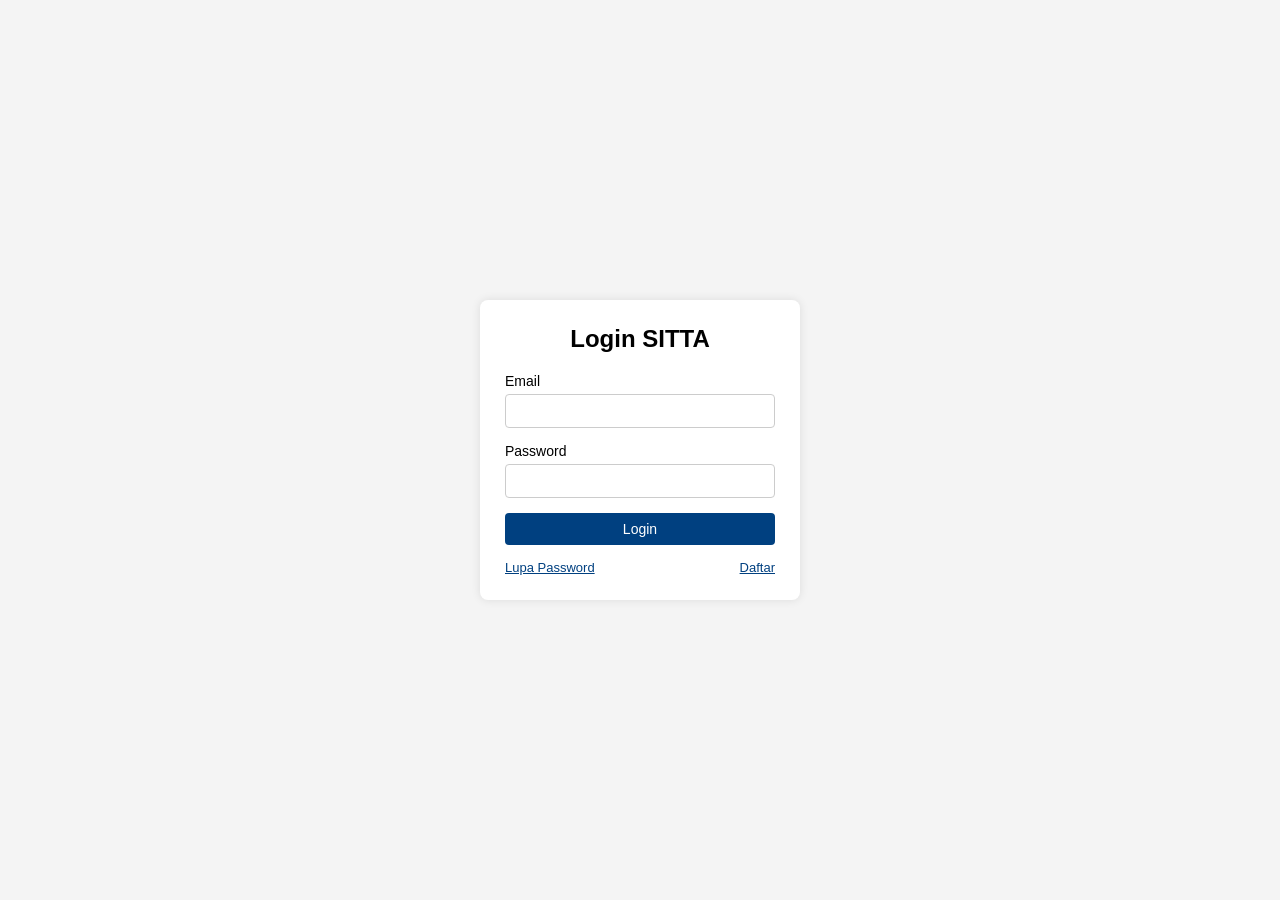
<file: index.html>
<!DOCTYPE html>
<html lang="id">
<head>
  <title>Login SITTA</title>
  <link rel="stylesheet" href="css/style.css">
  <style>
    body {
      display: flex;
      justify-content: center;
      align-items: center;
      height: 100vh;
    }
    .login-box {
      background: white;
      padding: 25px;
      border-radius: 8px;
      box-shadow: 0 0 10px rgba(0, 0, 0, 0.1);
      width: 320px;
      text-align: center;
    }
    .login-links {
      display: flex;
      justify-content: space-between;
      margin-top: 15px;
    }
    .login-links a {
      color: #004080;
      text-decoration: underline;
      font-size: 13px;
      cursor: pointer;
    }
    .modal {
      display: none;
      position: fixed;
      top: 0;
      left: 0;
      width: 100%;
      height: 100%;
      background: rgba(0, 0, 0, 0.5);
      justify-content: center;
      align-items: center;
    }
    .modal.active {
      display: flex;
    }
    .modal-content {
      background: white;
      padding: 20px;
      border-radius: 6px;
      width: 300px;
    }
    .modal-header {
      display: flex;
      justify-content: space-between;
      align-items: center;
      margin-bottom: 10px;
    }
    .close {
      cursor: pointer;
      font-size: 20px;
      font-weight: bold;
    }
    .close:hover {
      color: red;
    }
  </style>
</head>
<body>

  <div class="login-box">
    <h2 style="margin-top: 0; margin-bottom: 20px;">Login SITTA</h2>

    <form id="formLogin">
      <div class="form-group">
        <label>Email</label>
        <input type="email" id="email" required>
      </div>

      <div class="form-group">
        <label>Password</label>
        <input type="password" id="password" required>
      </div>

      <button type="submit" style="width: 100%;">Login</button>
    </form>

    <div class="login-links">
      <a onclick="bukaModal('modalLupa')">Lupa Password</a>
      <a onclick="bukaModal('modalDaftar')">Daftar</a>
    </div>
  </div>

  <div id="modalLupa" class="modal">
    <div class="modal-content">
      <div class="modal-header">
        <h3 style="margin: 0;">Lupa Password</h3>
        <span class="close" onclick="tutupModal('modalLupa')">&times;</span>
      </div>
      <form id="formLupa">
        <div class="form-group">
          <label>Email Terdaftar</label>
          <input type="email" id="lupaEmail" required>
        </div>
        <div style="text-align: right; margin-top: 15px;">
          <button type="button" onclick="tutupModal('modalLupa')">Batal</button>
          <button type="submit">Kirim</button>
        </div>
      </form>
    </div>
  </div>

  <div id="modalDaftar" class="modal">
    <div class="modal-content">
      <div class="modal-header">
        <h3 style="margin: 0;">Daftar Pengguna</h3>
        <span class="close" onclick="tutupModal('modalDaftar')">&times;</span>
      </div>
      <form id="formDaftar">
        <div class="form-group">
          <label>Nama</label>
          <input type="text" id="regNama" required>
        </div>
        <div class="form-group">
          <label>Email</label>
          <input type="email" id="regEmail" required>
        </div>
        <div class="form-group">
          <label>Password</label>
          <input type="password" id="regPassword" required>
        </div>
        <div style="text-align: right; margin-top: 15px;">
          <button type="button" onclick="tutupModal('modalDaftar')">Batal</button>
          <button type="submit">Daftar</button>
        </div>
      </form>
    </div>
  </div>

  <script src="js/data.js"></script>
  <script src="js/script.js"></script>
</body>
</html>
</file>
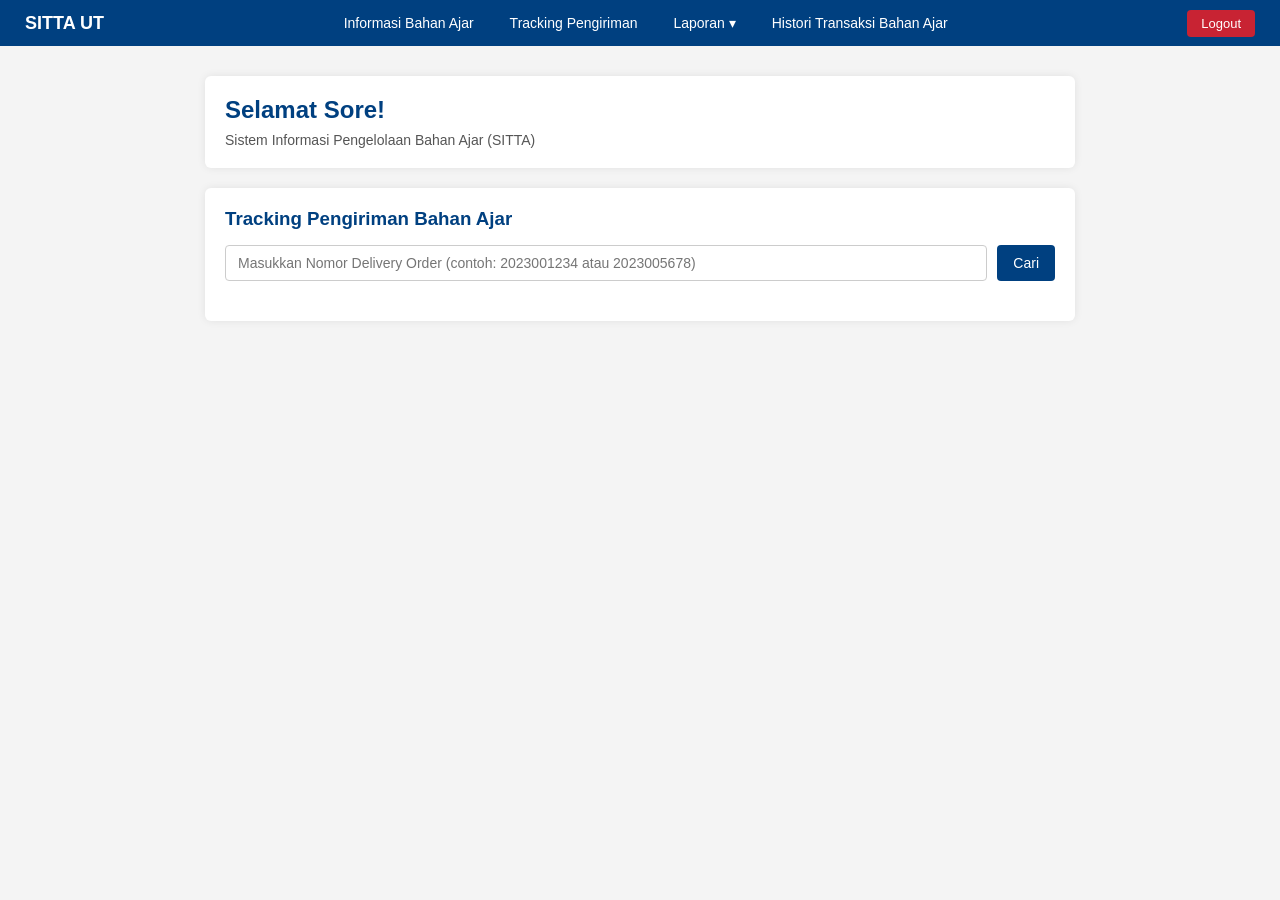
<file: dashboard.html>
<!DOCTYPE html>
<html lang="id">
<head>
  <meta charset="UTF-8">
  <title>Dashboard - SITTA UT</title>
  <link rel="stylesheet" href="css/style.css">
  <style>
    .table-detail {
      width: 100%;
      border-collapse: collapse;
      margin-bottom: 15px;
    }
    .table-detail th,
    .table-detail td {
      padding: 8px 12px;
      text-align: left;
      border-bottom: 1px solid #eee;
      font-size: 14px;
    }
    .table-detail th {
      width: 30%;
      color: #555;
      background-color: #fafafa;
    }
    .table-riwayat {
      width: 100%;
      border-collapse: collapse;
      font-size: 13px;
    }
    .table-riwayat th,
    .table-riwayat td {
      border: 1px solid #ddd;
      padding: 8px 10px;
      text-align: left;
    }
    .table-riwayat th {
      background-color: #004080;
      color: white;
    }
    .table-riwayat tr:nth-child(even) {
      background-color: #f9f9f9;
    }
    .alert-danger {
      padding: 12px;
      background-color: #f8d7da;
      color: #721c24;
      border: 1px solid #f5c6cb;
      border-radius: 4px;
      font-size: 14px;
      margin-top: 15px;
    }
  </style>
</head>
<body>

  <header>
    <nav class="navbar">
      <div class="navbar-brand">
        <a href="dashboard.html">SITTA UT</a>
      </div>

      <ul class="navbar-menu">
        <li><a href="stok.html">Informasi Bahan Ajar</a></li>
        <li><a href="tracking.html">Tracking Pengiriman</a></li>
        <li class="dropdown">
          <a href="#">Laporan &#9662;</a>
          <ul class="dropdown-menu">
            <li><a href="#">Monitoring Progress DO Bahan Ajar</a></li>
            <li><a href="#">Rekap Bahan Ajar</a></li>
          </ul>
        </li>
        <li><a href="#">Histori Transaksi Bahan Ajar</a></li>
      </ul>

      <div class="navbar-user">
        <button type="button" class="btn-logout" onclick="logout()">Logout</button>
      </div>
    </nav>
  </header>

  <main class="container">
    <section class="card">
      <h2 id="greeting" style="margin: 0 0 8px 0; color: #004080;">Selamat Datang</h2>
      <p id="user-info" style="margin: 0; color: #555; font-size: 14px;">Sistem Informasi Pengelolaan Bahan Ajar (SITTA)</p>
    </section>

    <section class="card">
      <h3 style="margin-top: 0; margin-bottom: 15px; color: #004080;">Tracking Pengiriman Bahan Ajar</h3>
      
      <form style="display: flex; gap: 10px; margin-bottom: 20px;" onsubmit="event.preventDefault(); cariTracking();">
        <input type="text" id="nomorDO" placeholder="Masukkan Nomor Delivery Order (contoh: 2023001234 atau 2023005678)" style="flex: 1; padding: 9px 12px; border: 1px solid #ccc; border-radius: 4px; font-size: 14px;" required>
        <button type="submit">Cari</button>
      </form>

      <div id="hasilTracking"></div>
    </section>
  </main>

  <script src="js/data.js"></script>
  <script>
    function tampilkanGreeting() {
      var jam = new Date().getHours();
      var ucapan = "Selamat Datang";

      if (jam >= 4 && jam < 11) {
        ucapan = "Selamat Pagi";
      } else if (jam >= 11 && jam < 15) {
        ucapan = "Selamat Siang";
      } else if (jam >= 15 && jam < 18) {
        ucapan = "Selamat Sore";
      } else {
        ucapan = "Selamat Malam";
      }

      var user = JSON.parse(localStorage.getItem("currentUser"));
      if (user && user.nama) {
        document.getElementById("greeting").innerText = ucapan + ", " + user.nama + "!";
        document.getElementById("user-info").innerText = "Role: " + user.role + " | Lokasi: " + user.lokasi;
      } else {
        document.getElementById("greeting").innerText = ucapan + "!";
      }
    }

    function cariTracking() {
      var inputDO = document.getElementById("nomorDO").value.trim();
      var container = document.getElementById("hasilTracking");

      if (!inputDO) {
        alert("Silakan masukkan nomor Delivery Order.");
        return;
      }

      var data = dataTracking[inputDO];

      if (data) {
        var riwayatHtml = "";
        if (data.perjalanan && data.perjalanan.length > 0) {
          riwayatHtml = '<h4 style="margin: 20px 0 10px; font-size: 15px; color: #004080;">Riwayat Perjalanan Pengiriman</h4>' +
            '<table class="table-riwayat">' +
              '<thead>' +
                '<tr>' +
                  '<th style="width: 180px;">Waktu</th>' +
                  '<th>Keterangan</th>' +
                '</tr>' +
              '</thead>' +
              '<tbody>';

          for (var i = 0; i < data.perjalanan.length; i++) {
            riwayatHtml += '<tr>' +
              '<td>' + data.perjalanan[i].waktu + '</td>' +
              '<td>' + data.perjalanan[i].keterangan + '</td>' +
            '</tr>';
          }

          riwayatHtml += '</tbody></table>';
        }

        container.innerHTML = 
          '<div style="border-top: 1px solid #eee; padding-top: 15px;">' +
            '<table class="table-detail">' +
              '<tr>' +
                '<th>Nomor DO</th>' +
                '<td><strong>' + data.nomorDO + '</strong></td>' +
              '</tr>' +
              '<tr>' +
                '<th>Nama Mahasiswa</th>' +
                '<td>' + data.nama + '</td>' +
              '</tr>' +
              '<tr>' +
                '<th>Status Pengiriman</th>' +
                '<td>' + data.status + '</td>' +
              '</tr>' +
              '<tr>' +
                '<th>Ekspedisi</th>' +
                '<td>' + data.ekspedisi + '</td>' +
              '</tr>' +
              '<tr>' +
                '<th>Tanggal Kirim</th>' +
                '<td>' + data.tanggalKirim + '</td>' +
              '</tr>' +
              '<tr>' +
                '<th>Jenis Paket</th>' +
                '<td>' + data.paket + '</td>' +
              '</tr>' +
              '<tr>' +
                '<th>Total Pembayaran</th>' +
                '<td><strong>' + data.total + '</strong></td>' +
              '</tr>' +
            '</table>' +
            riwayatHtml +
          '</div>';
      } else {
        container.innerHTML = 
          '<div class="alert-danger">' +
            'Nomor Delivery Order <strong>' + inputDO + '</strong> tidak ditemukan. Silakan periksa kembali nomor DO yang dimasukkan.' +
          '</div>';
      }
    }

    function logout() {
      localStorage.removeItem("currentUser");
      window.location.href = "index.html";
    }

    window.onload = tampilkanGreeting;
  </script>
</body>
</html>
</file>
<file: css/style.css>
* {
  box-sizing: border-box;
}

body {
  font-family: sans-serif;
  background-color: #f4f4f4;
  margin: 0;
}

.container {
  max-width: 900px;
  margin: 30px auto;
  padding: 0 15px;
}

.card {
  background: white;
  padding: 20px;
  border-radius: 6px;
  box-shadow: 0 0 8px rgba(0, 0, 0, 0.08);
  margin-bottom: 20px;
}

.form-group {
  margin-bottom: 15px;
  text-align: left;
}

.form-group label {
  display: block;
  margin-bottom: 5px;
  font-size: 14px;
}

.form-group input,
.form-group select {
  width: 100%;
  padding: 8px;
  border: 1px solid #ccc;
  border-radius: 4px;
  font-size: 14px;
}

button {
  background-color: #004080;
  color: white;
  border: none;
  border-radius: 4px;
  padding: 8px 16px;
  cursor: pointer;
  font-size: 14px;
}

button:hover {
  background-color: #002d59;
}

.navbar {
  background-color: #004080;
  display: flex;
  justify-content: space-between;
  align-items: center;
  padding: 0 25px;
  color: white;
}

.navbar-brand a {
  color: white;
  text-decoration: none;
  font-weight: bold;
  font-size: 18px;
}

.navbar-menu {
  list-style: none;
  margin: 0;
  padding: 0;
  display: flex;
}

.navbar-menu > li {
  position: relative;
}

.navbar-menu > li > a {
  display: block;
  color: white;
  text-decoration: none;
  padding: 15px 18px;
  font-size: 14px;
}

.navbar-menu > li > a:hover {
  background-color: #002d59;
}

.navbar-menu .dropdown-menu {
  display: none;
  position: absolute;
  top: 100%;
  left: 0;
  background-color: white;
  list-style: none;
  padding: 6px 0;
  margin: 0;
  box-shadow: 0 4px 8px rgba(0, 0, 0, 0.15);
  min-width: 260px;
  border-radius: 0 0 4px 4px;
  z-index: 100;
}

.navbar-menu .dropdown-menu li a {
  display: block;
  padding: 10px 15px;
  color: #333;
  text-decoration: none;
  font-size: 13px;
}

.navbar-menu .dropdown-menu li a:hover {
  background-color: #f0f4f8;
  color: #004080;
}

.navbar-menu .dropdown:hover .dropdown-menu {
  display: block;
}

.navbar-user .btn-logout {
  background-color: #c82333;
  color: white;
  padding: 6px 14px;
  font-size: 13px;
  border-radius: 4px;
  border: none;
  cursor: pointer;
}

.navbar-user .btn-logout:hover {
  background-color: #a71d2a;
}
</file>
